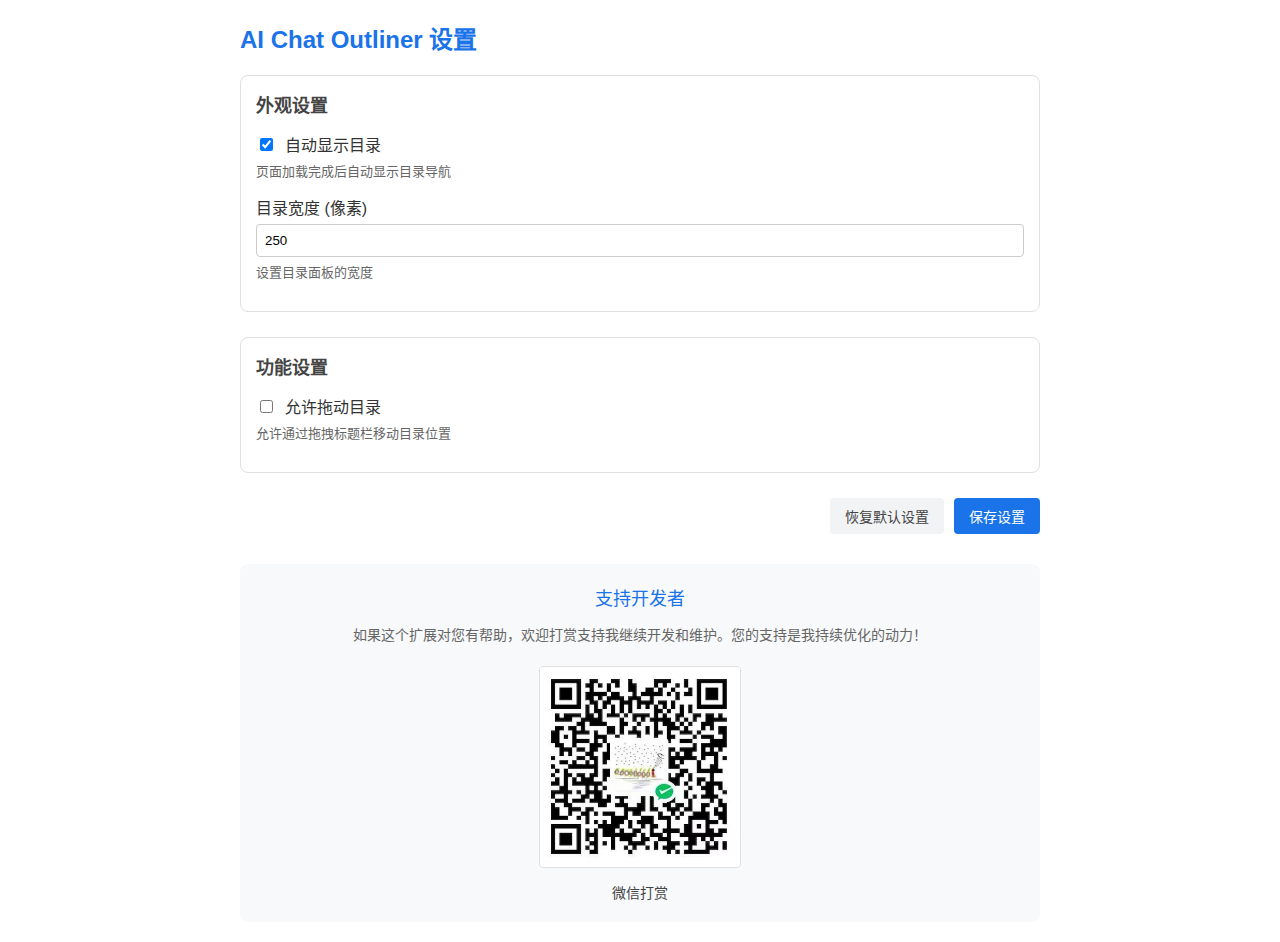
<file: options.html>
<!DOCTYPE html>
<html lang="zh-CN">
<head>
  <meta charset="UTF-8">
  <meta name="viewport" content="width=device-width, initial-scale=1.0">
  <title>AI Chat Outliner 设置</title>
  <style>
    body {
      width: 100%;
      max-width: 800px;
      margin: 0 auto;
      padding: 20px;
      font-family: 'PingFang SC', 'Microsoft YaHei', sans-serif;
      color: #333;
    }
    h1 {
      font-size: 24px;
      margin-top: 0;
      margin-bottom: 20px;
      color: #1a73e8;
    }
    .option-group {
      margin-bottom: 25px;
      border: 1px solid #e0e0e0;
      border-radius: 8px;
      padding: 15px;
    }
    .option-group h2 {
      font-size: 18px;
      margin-top: 0;
      margin-bottom: 15px;
      color: #444;
    }
    .option-item {
      margin-bottom: 15px;
    }
    .option-item label {
      display: block;
      margin-bottom: 5px;
      font-weight: 500;
    }
    .option-item input[type="checkbox"] {
      margin-right: 8px;
    }
    .option-item input[type="text"],
    .option-item input[type="number"],
    .option-item select {
      width: 100%;
      padding: 8px;
      border: 1px solid #ccc;
      border-radius: 4px;
      box-sizing: border-box;
    }
    .option-item .description {
      font-size: 13px;
      color: #666;
      margin-top: 5px;
    }
    .buttons {
      display: flex;
      justify-content: flex-end;
      margin-top: 20px;
    }
    button {
      padding: 8px 15px;
      background-color: #1a73e8;
      color: white;
      border: none;
      border-radius: 4px;
      cursor: pointer;
      font-size: 14px;
      transition: background-color 0.2s;
      margin-left: 10px;
    }
    button:hover {
      background-color: #0d62c9;
    }
    button.secondary {
      background-color: #f1f3f4;
      color: #444;
    }
    button.secondary:hover {
      background-color: #e8eaed;
    }
    .status {
      display: none;
      padding: 10px;
      border-radius: 4px;
      margin-top: 15px;
      text-align: center;
    }
    .status.success {
      display: block;
      background-color: #e6f4ea;
      color: #137333;
    }
    .status.error {
      display: block;
      background-color: #fce8e6;
      color: #c5221f;
    }
    .donate-section {
      margin-top: 30px;
      text-align: center;
      padding: 20px;
      background-color: #f8f9fa;
      border-radius: 8px;
    }
    .donate-title {
      font-size: 18px;
      color: #1a73e8;
      margin-bottom: 15px;
    }
    .donate-description {
      font-size: 14px;
      color: #666;
      margin-bottom: 20px;
      line-height: 1.5;
    }
    .qr-codes {
      display: flex;
      justify-content: center;
      gap: 30px;
    }
    .qr-code-item {
      text-align: center;
    }
    .qr-code-item img {
      width: 200px;
      height: 200px;
      border: 1px solid #e0e0e0;
      border-radius: 4px;
      margin-bottom: 10px;
    }
    .qr-code-title {
      font-size: 14px;
      color: #444;
    }
  </style>
</head>
<body>
  <h1>AI Chat Outliner 设置</h1>
  
  <div class="option-group">
    <h2>外观设置</h2>
    <div class="option-item">
      <label>
        <input type="checkbox" id="auto-show" checked>
        自动显示目录
      </label>
      <div class="description">页面加载完成后自动显示目录导航</div>
    </div>
    
    <div class="option-item">
      <label>目录宽度 (像素)</label>
      <input type="number" id="width" min="200" max="400" value="250">
      <div class="description">设置目录面板的宽度</div>
    </div>
  </div>
  
  <div class="option-group">
    <h2>功能设置</h2>
    <div class="option-item">
      <label>
        <input type="checkbox" id="allow-drag">
        允许拖动目录
      </label>
      <div class="description">允许通过拖拽标题栏移动目录位置</div>
    </div>
  </div>
  
  <div class="buttons">
    <button id="reset-btn" class="secondary">恢复默认设置</button>
    <button id="save-btn">保存设置</button>
  </div>
  
  <div id="status" class="status"></div>
  
  <div class="donate-section">
    <div class="donate-title">支持开发者</div>
    <div class="donate-description">如果这个扩展对您有帮助，欢迎打赏支持我继续开发和维护。您的支持是我持续优化的动力！</div>
    <div class="qr-code-item">
      <img src="images/wechat-qr.png" alt="微信打赏">
      <div class="qr-code-title">微信打赏</div>
    </div>
  </div>
  
  <script src="options.js"></script>
</body>
</html>
</file>
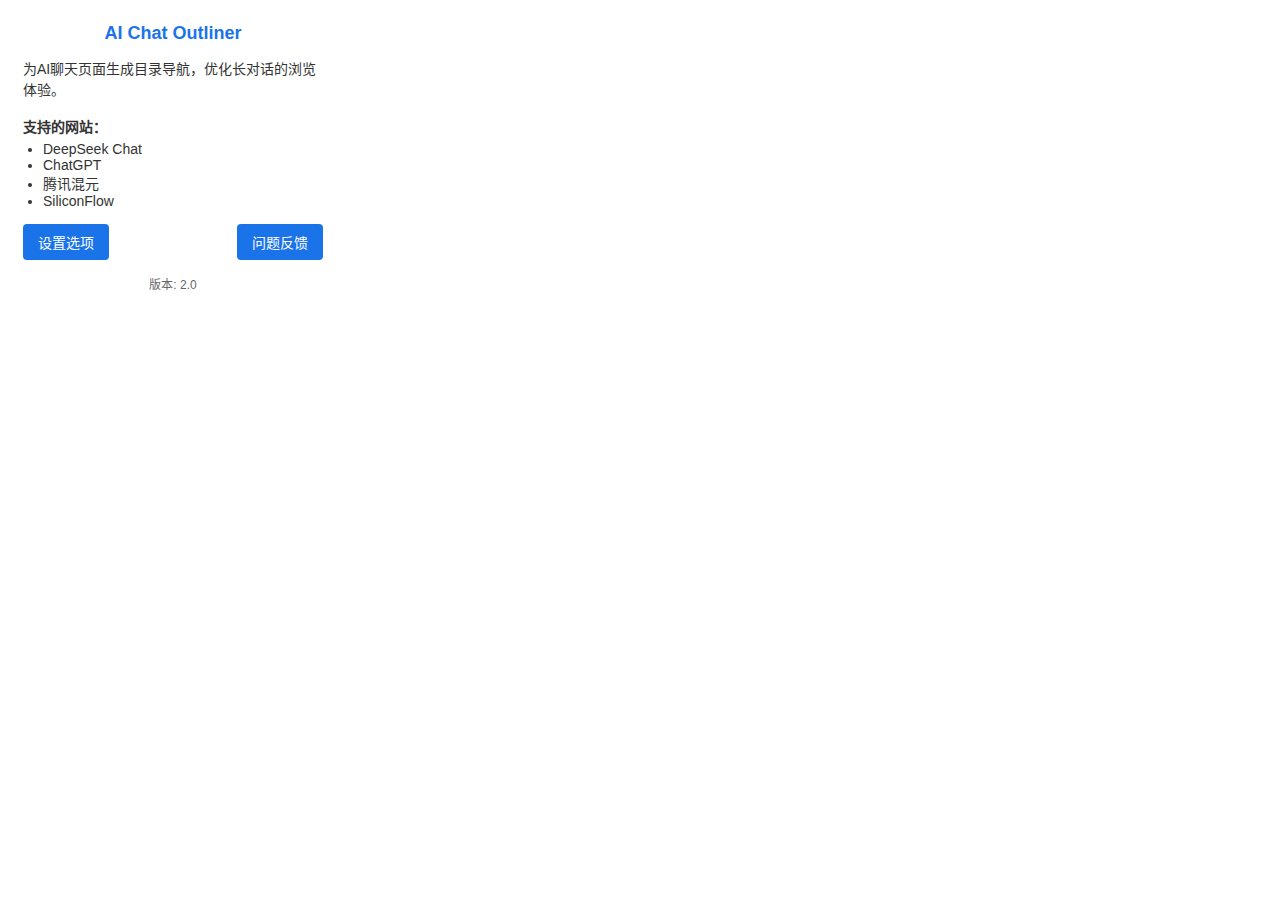
<file: popup.html>
<!DOCTYPE html>
<html lang="zh-CN">
<head>
  <meta charset="UTF-8">
  <meta name="viewport" content="width=device-width, initial-scale=1.0">
  <title>AI Chat Outliner</title>
  <style>
    body {
      width: 300px;
      padding: 15px;
      font-family: 'PingFang SC', 'Microsoft YaHei', sans-serif;
      color: #333;
    }
    h1 {
      font-size: 18px;
      margin-top: 0;
      margin-bottom: 15px;
      text-align: center;
      color: #1a73e8;
    }
    .description {
      font-size: 14px;
      line-height: 1.5;
      margin-bottom: 15px;
    }
    .supported-sites {
      font-size: 14px;
      margin-bottom: 15px;
    }
    .supported-sites ul {
      padding-left: 20px;
      margin: 5px 0;
    }
    .buttons {
      display: flex;
      justify-content: space-between;
      margin-top: 15px;
    }
    button {
      padding: 8px 15px;
      background-color: #1a73e8;
      color: white;
      border: none;
      border-radius: 4px;
      cursor: pointer;
      font-size: 14px;
      transition: background-color 0.2s;
    }
    button:hover {
      background-color: #0d62c9;
    }
    .version {
      font-size: 12px;
      color: #666;
      text-align: center;
      margin-top: 15px;
    }
  </style>
</head>
<body>
  <h1>AI Chat Outliner</h1>
  
  <div class="description">
    为AI聊天页面生成目录导航，优化长对话的浏览体验。
  </div>
  
  <div class="supported-sites">
    <strong>支持的网站：</strong>
    <ul>
      <li>DeepSeek Chat</li>
      <li>ChatGPT</li>
      <li>腾讯混元</li>
      <li>SiliconFlow</li>
    </ul>
  </div>
  
  <div class="buttons">
    <button id="options-btn">设置选项</button>
    <button id="feedback-btn">问题反馈</button>
  </div>
  
  <div class="version">版本: 2.0</div>
  
  <script src="popup.js"></script>
</body>
</html>
</file>
